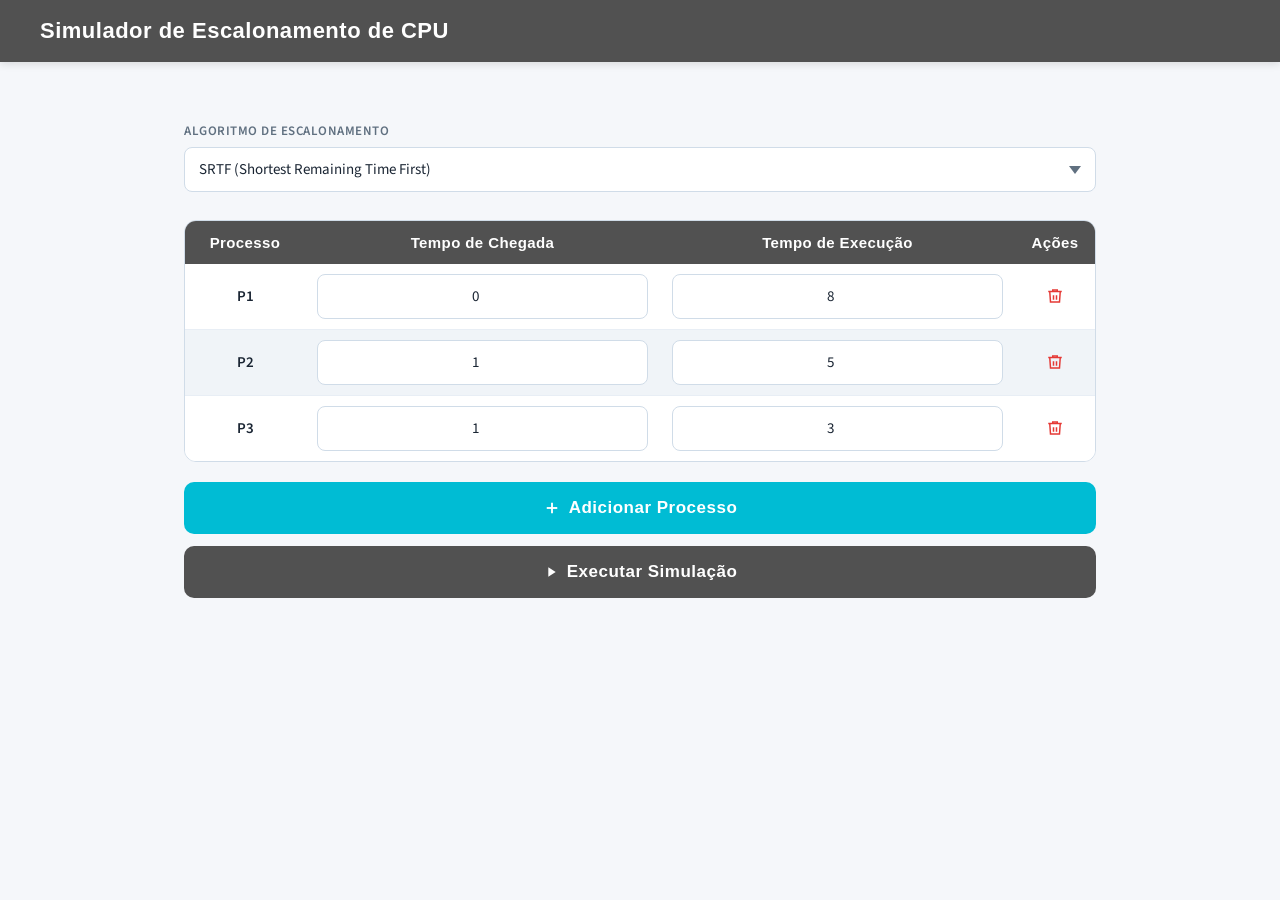
<file: index.html>
<!DOCTYPE html>
<html lang="pt-BR">
<head>
  <meta charset="UTF-8">
  <title>Redirecionando...</title>

  <!-- Redirecionamento automático -->
  <meta http-equiv="refresh" content="0; url=./src/JS/index.html">

  <!-- Alternativa com JavaScript -->
  <script>
    window.location.href = "./src/JS/index.html";
  </script>
</head>
<body>
  <p>Se você não for redirecionado automaticamente, <a href="./src/JS/index.html">clique aqui</a>.</p>
</body>
</html>
</file>
<file: src/JS/style.css>
:root {
  --cyan: #00bcd4;
  --cyan-dark: #0097a7;
  --cyan-light: #e0f7fa;
  --orange: #ff9800;
  --orange-dark: #e65100;
  --white: #ffffff;
  --gray-bg: #f5f7fa;
  --gray-row: #f0f4f8;
  --gray-dark: #515151; /* Cor do Python */
  --text: #1a2533;
  --text-muted: #607080;
  --border: #d0dce8;
  --red: #e53935;
}
* { box-sizing: border-box; margin: 0; padding: 0; }
body {
  font-family: 'Source Sans 3', sans-serif;
  background: var(--gray-bg);
  color: var(--text);
  min-height: 100vh;
  padding: 0 0 60px;
}
header {
  background: var(--gray-dark);
  padding: 18px 40px;
  display: flex;
  align-items: center;
  gap: 14px;
  box-shadow: 0 2px 8px rgba(0,0,0,0.12);
}

header h1 {
  font-family: 'Segoe UI', sans-serif;
  font-size: 22px;
  font-weight: 700;
  color: white;
  letter-spacing: 0.5px;
}
.container { max-width: 960px; margin: 0 auto; padding: 32px 24px 0; }

.config-row {
  display: grid;
  grid-template-columns: 1fr 220px;
  gap: 24px;
  margin-bottom: 28px;
}
.field-group label {
  display: block;
  font-size: 13px;
  font-weight: 600;
  color: var(--text-muted);
  margin-bottom: 7px;
  text-transform: uppercase;
  letter-spacing: 0.04em;
}
select, input[type="number"] {
  width: 100%;
  padding: 11px 14px;
  border: 1.5px solid var(--border);
  border-radius: 8px;
  font-size: 15px;
  font-family: 'Source Sans 3', sans-serif;
  color: var(--text);
  background: white;
  outline: none;
  transition: border-color .2s;
}
select:focus, input[type="number"]:focus { border-color: var(--cyan); }
select { appearance: none; background-image: url("data:image/svg+xml,%3Csvg xmlns='http://www.w3.org/2000/svg' width='12' height='8' viewBox='0 0 12 8'%3E%3Cpath fill='%23607080' d='M6 8L0 0h12z'/%3E%3C/svg%3E"); background-repeat: no-repeat; background-position: right 14px center; cursor: pointer; }

.process-table-wrap {
  background: white;
  border-radius: 12px;
  overflow: hidden;
  border: 1.5px solid var(--border);
  margin-bottom: 20px;
}
table { width: 100%; border-collapse: collapse; }
thead tr { background: var(--gray-dark); }
thead th {
  padding: 13px 16px;
  font-family: 'Segoe UI', sans-serif;
  font-size: 15px;
  font-weight: 600;
  color: white;
  text-align: center;
  letter-spacing: 0.4px;
}
thead th:first-child { text-align: center; width: 120px; }
thead th:last-child { width: 80px; }
tbody tr:nth-child(even) { background: var(--gray-row); }
tbody tr:nth-child(odd) { background: white; }
tbody td {
  padding: 10px 12px;
  text-align: center;
  font-size: 15px;
  border-bottom: 1px solid #e8eef5;
}
tbody tr:last-child td { border-bottom: none; }
tbody td:first-child { font-weight: 600; color: var(--text); }
tbody td input {
  width: 100%;
  padding: 8px 10px;
  border: 1.5px solid var(--border);
  border-radius: 6px;
  font-size: 14px;
  text-align: center;
  background: white;
  transition: border-color .2s;
}
tbody td input:focus { border-color: var(--cyan); outline: none; }
.btn-del {
  background: none; border: none; cursor: pointer;
  color: var(--red); font-size: 18px; padding: 4px 8px;
  border-radius: 6px; transition: background .15s;
}
.btn-del:hover { background: #ffebee; }
.btn-del svg { display: block; }

/* Botões invertidos para bater com o Python */
.btn-add {
  width: 100%;
  padding: 16px;
  background: var(--cyan);
  color: white;
  border: none;
  border-radius: 10px;
  font-family: 'Segoe UI', sans-serif;
  font-size: 17px;
  font-weight: 700;
  letter-spacing: 0.5px;
  cursor: pointer;
  margin-bottom: 12px;
  transition: background .2s, transform .1s;
  display: flex; align-items: center; justify-content: center; gap: 8px;
}
.btn-add:hover { background: var(--cyan-dark); }
.btn-add:active { transform: scale(0.99); }

.btn-run {
  width: 100%;
  padding: 16px;
  background: var(--gray-dark);
  color: white;
  border: none;
  border-radius: 10px;
  font-family: 'Segoe UI', sans-serif;
  font-size: 17px;
  font-weight: 700;
  letter-spacing: 0.5px;
  cursor: pointer;
  margin-bottom: 32px;
  transition: background .2s, transform .1s;
  display: flex; align-items: center; justify-content: center; gap: 8px;
}
.btn-run:hover { background: #424242; }
.btn-run:active { transform: scale(0.99); }

/* RESULTS */
#results { display: none; animation: fadeIn .4s ease; }
@keyframes fadeIn { from { opacity: 0; transform: translateY(10px); } to { opacity: 1; transform: translateY(0); } }

.section-title {
  font-family: 'Segoe UI', sans-serif;
  font-size: 18px;
  font-weight: 700;
  color: var(--text);
  margin-bottom: 14px;
  padding-bottom: 8px;
  border-bottom: 2px solid var(--cyan);
  display: inline-block;
  letter-spacing: 0.3px;
}

/* GANTT */
.gantt-card {
background: white;
border-radius: 12px;
border: 1.5px solid var(--border);
padding: 22px 20px;
margin-bottom: 28px;
overflow-x: auto;
}
.gantt-outer { 
min-width: 100%; 
width: max-content; /* Permite que o gráfico cresça sem limites */
}
.gantt-bars {
display: flex;
align-items: stretch;
border: 2px solid var(--cyan-dark);
border-radius: 8px;
overflow: hidden;
margin-bottom: 0;
width: max-content; /* Faz a borda abraçar exatamente o tamanho dos blocos */
}

.gantt-block {
display: flex;
flex-direction: column;
align-items: center;
justify-content: center;
padding: 10px 4px;
border-right: 2px solid var(--cyan-dark);
position: relative;
font-family: 'Segoe UI', sans-serif;
font-size: 14px;
font-weight: 700;
cursor: default;
transition: filter .15s;
flex-shrink: 0; /* IMPEDE QUE O BLOCO SEJA ESMAGADO */
overflow: hidden;
}
.gantt-block:last-child { border-right: none; }
.gantt-block:hover { filter: brightness(0.93); }
.gantt-block .g-pid { font-size: 15px; font-weight: 700; }
.gantt-block .g-range { font-size: 11px; font-weight: 600; margin-top: 2px; opacity: 0.75; }

.gantt-timeline {
display: flex;
margin-top: 4px;
padding-left: 0;
font-size: 11px;
color: var(--text-muted);
width: max-content; /* Acompanha a largura exata das barras */
}

.gantt-tick {
text-align: left;
font-size: 11px;
color: var(--text-muted);
flex-shrink: 0; /* IMPEDE QUE O TEXTO SEJA ESMAGADO */
}

/* COLORS for gantt blocks */
.gc-0 { background: #b2ebf2; color: #006064; }
.gc-1 { background: #c8e6c9; color: #1b5e20; }
.gc-2 { background: #ffe0b2; color: #bf360c; }
.gc-3 { background: #e1bee7; color: #4a148c; }
.gc-4 { background: #fce4ec; color: #880e4f; }
.gc-5 { background: #fff9c4; color: #f57f17; }
.gc-6 { background: #b3e5fc; color: #01579b; }
.gc-7 { background: #dcedc8; color: #33691e; }

/* METRICS TABLE */
.metrics-card {
  background: white;
  border-radius: 12px;
  border: 1.5px solid var(--border);
  overflow: hidden;
  margin-bottom: 28px;
}
.metrics-card table { width: 100%; border-collapse: collapse; }
.metrics-card thead tr { background: var(--gray-dark); }
.metrics-card thead th {
  padding: 12px 14px;
  font-family: 'Segoe UI', sans-serif;
  font-size: 14px;
  font-weight: 600;
  color: white;
  text-align: center;
  letter-spacing: 0.3px;
}
.metrics-card tbody tr:nth-child(even) { background: var(--gray-row); }
.metrics-card tbody td {
  padding: 11px 14px;
  text-align: center;
  font-size: 14px;
  border-bottom: 1px solid #e8eef5;
}
.metrics-card tbody tr:last-child td { border-bottom: none; }
.pid-badge {
  display: inline-block;
  padding: 3px 12px;
  border-radius: 99px;
  font-weight: 700;
  font-family: 'Segoe UI', sans-serif;
  font-size: 14px;
}

/* SUMMARY CARDS */
.summary-row {
  display: grid;
  grid-template-columns: 1fr 1fr;
  gap: 16px;
  margin-bottom: 32px;
}
.summary-card {
  background: white;
  border-radius: 12px;
  border: 1.5px solid var(--border);
  padding: 20px 24px;
  display: flex;
  flex-direction: column;
  gap: 4px;
}
.summary-card .s-label {
  font-size: 12px;
  font-weight: 600;
  color: var(--text-muted);
  text-transform: uppercase;
  letter-spacing: 0.05em;
}
.summary-card .s-value {
  font-family: 'Segoe UI', sans-serif;
  font-size: 32px;
  font-weight: 700;
  color: var(--cyan-dark);
}
.summary-card .s-desc { font-size: 12px; color: var(--text-muted); }
</file>
